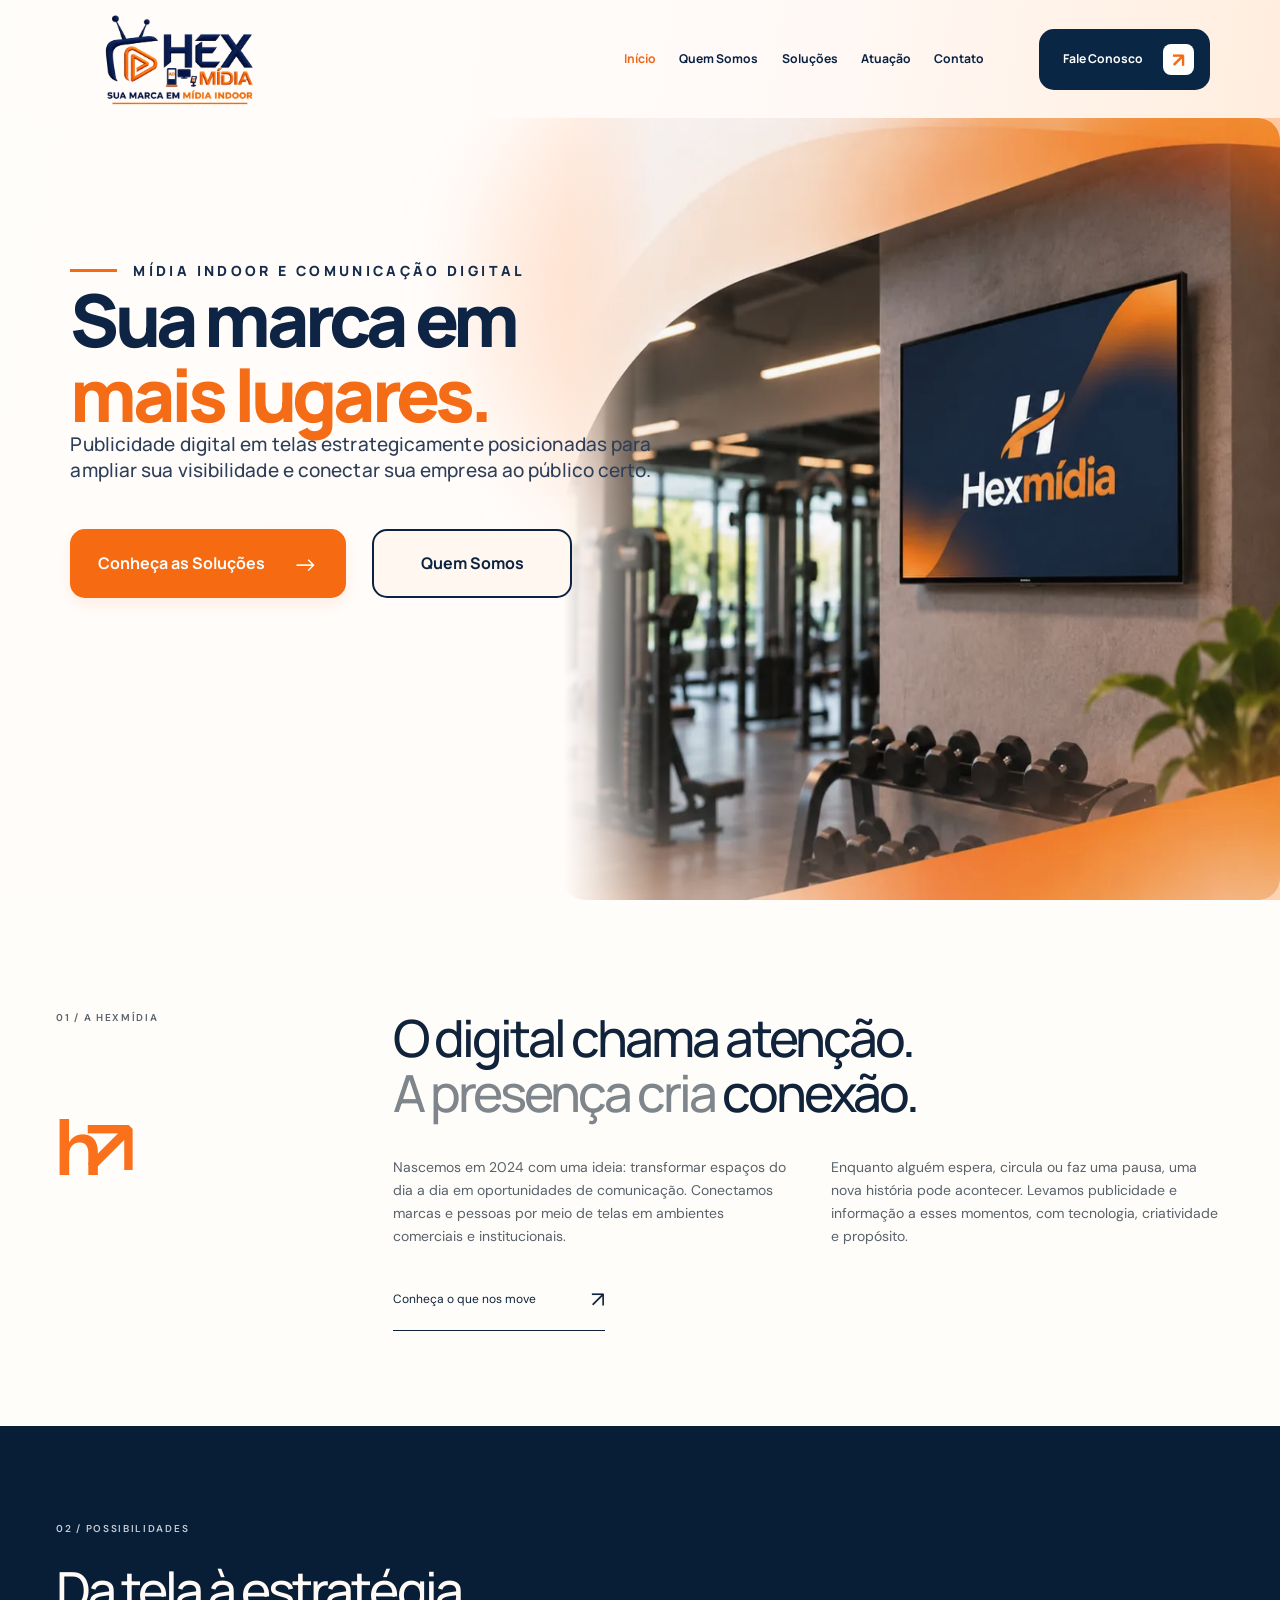
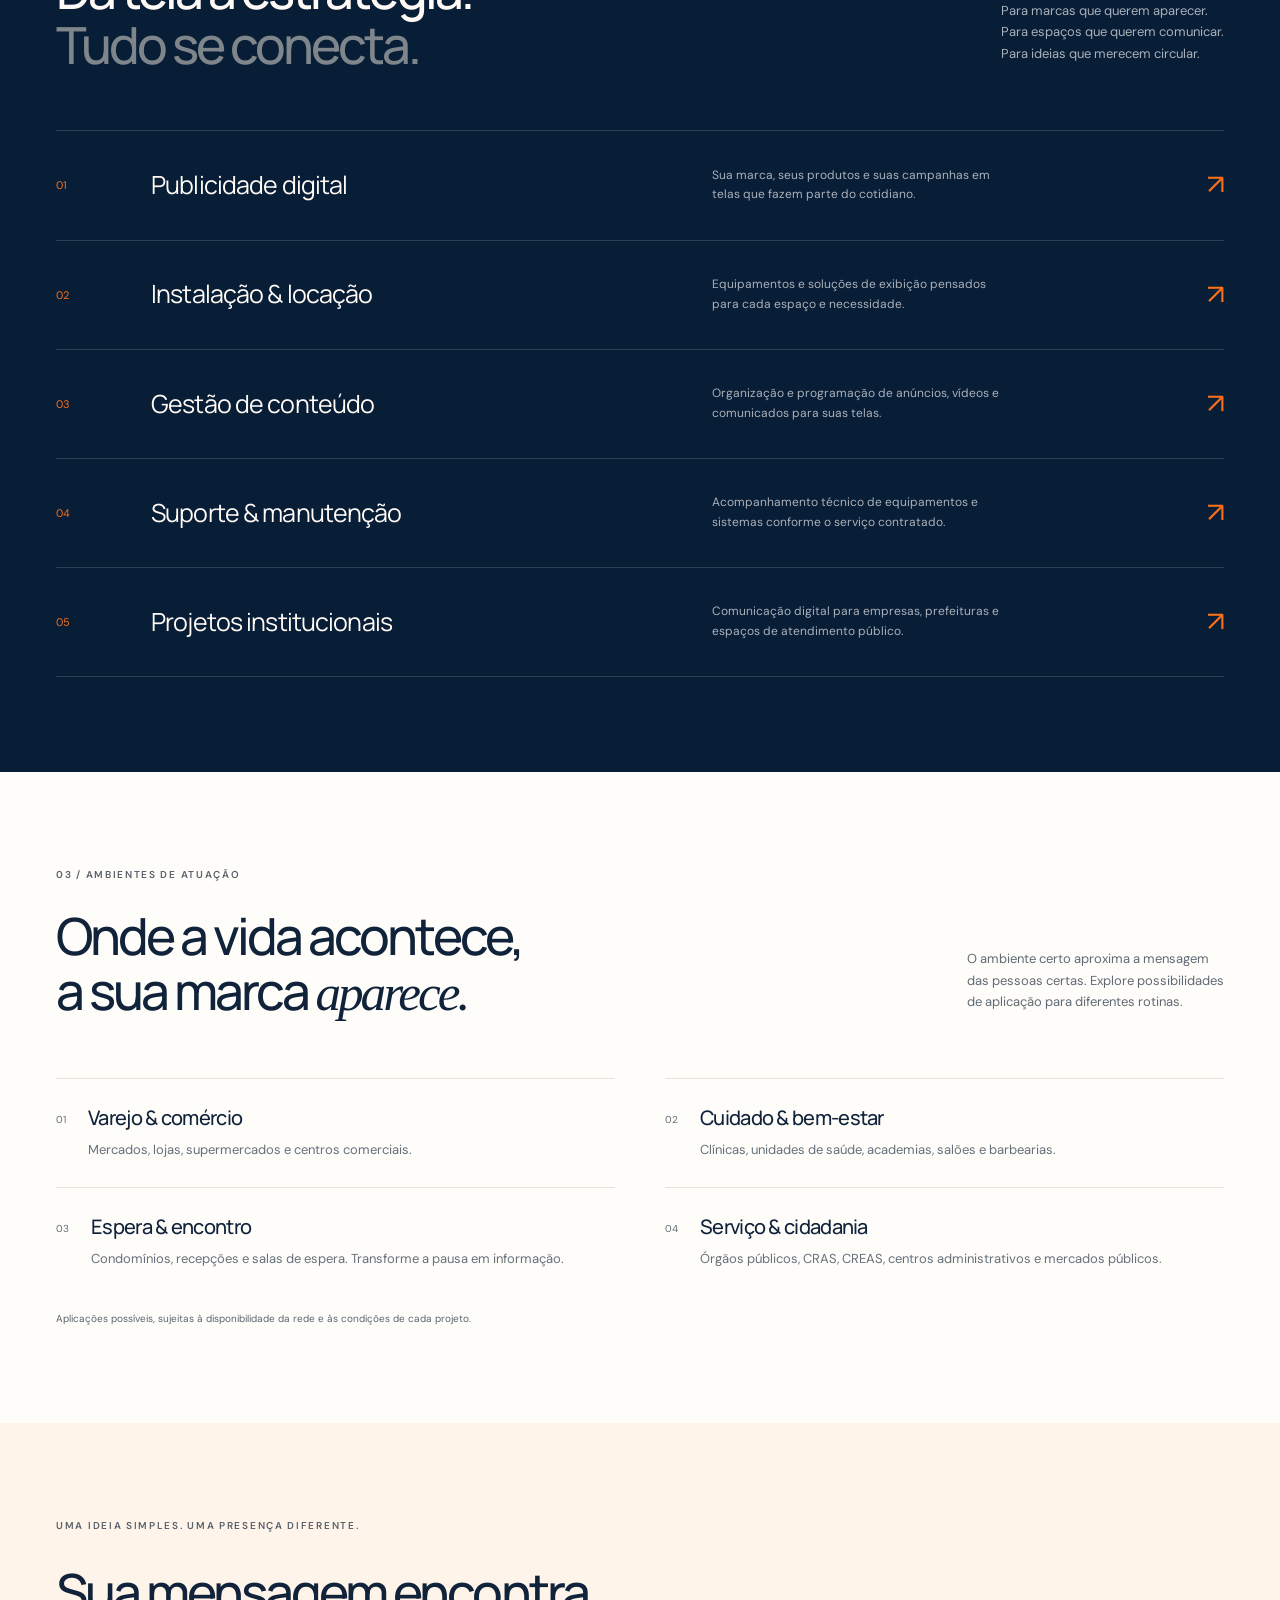
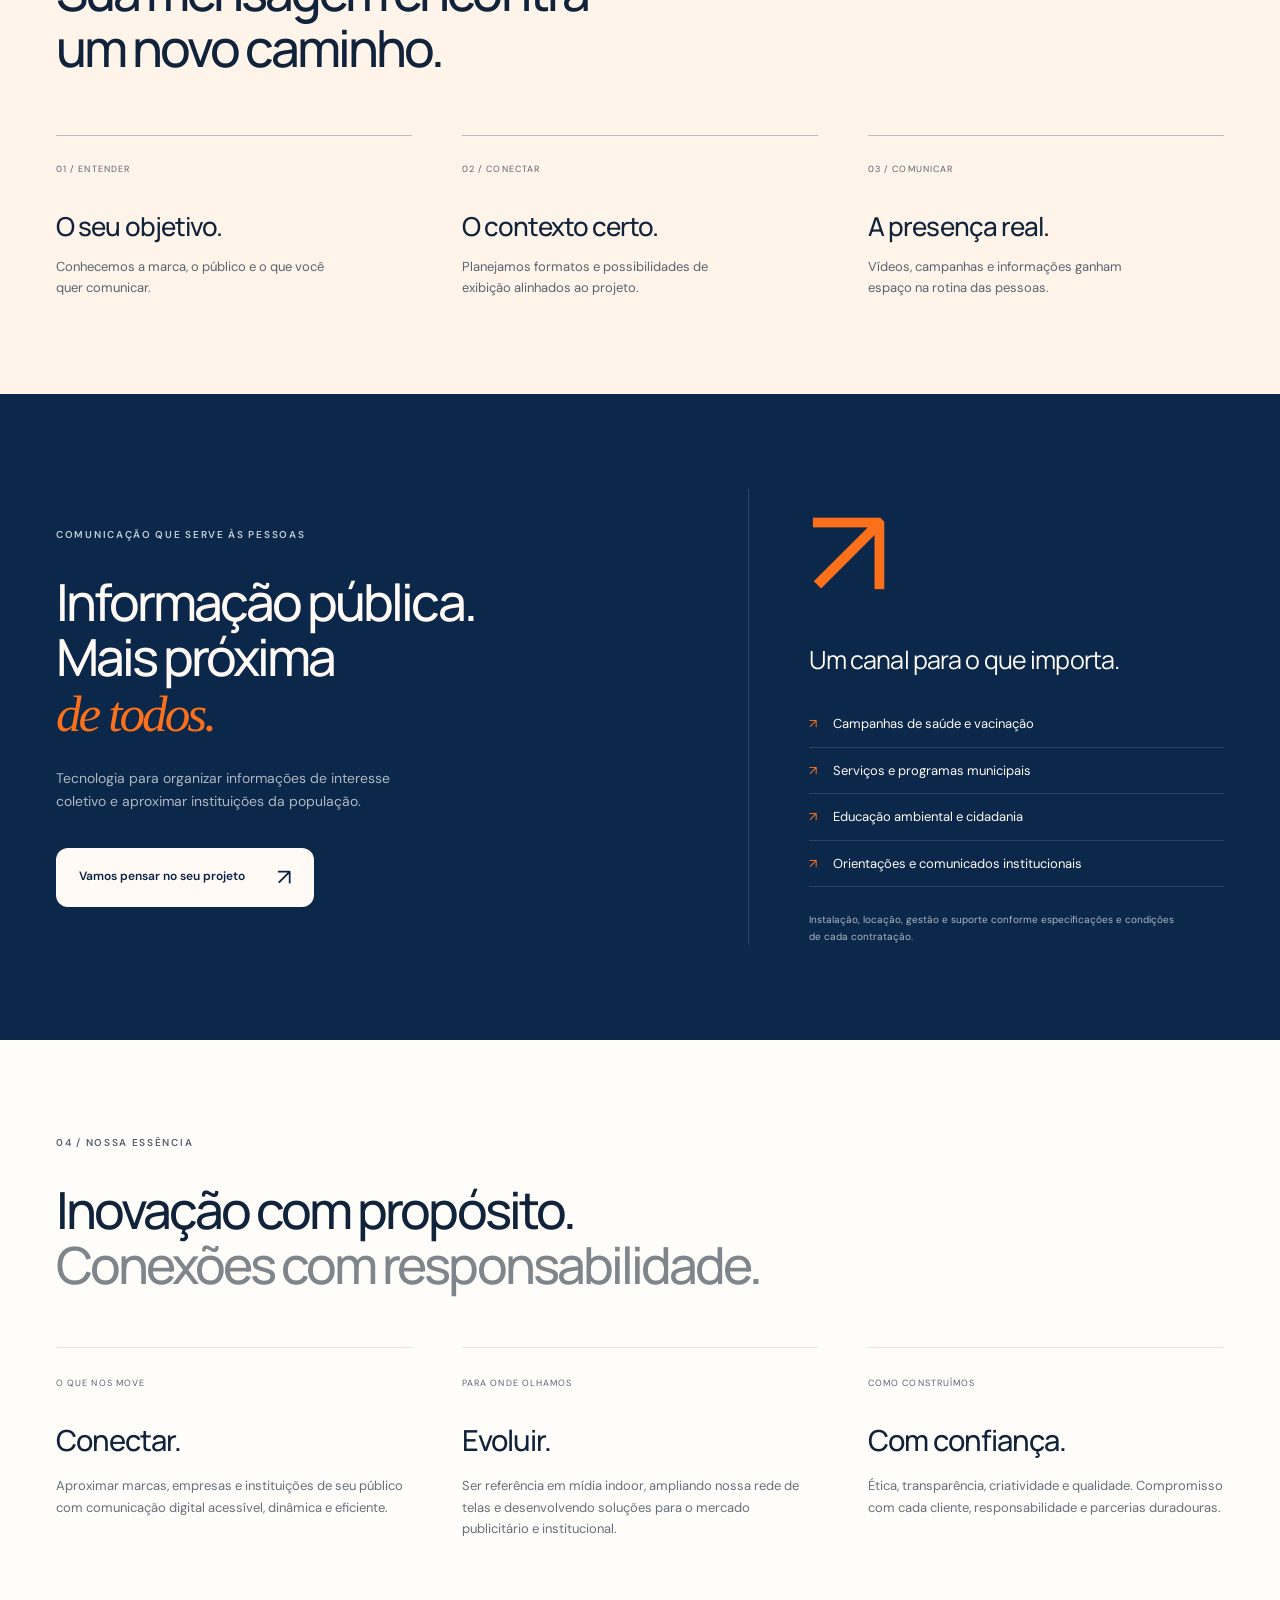
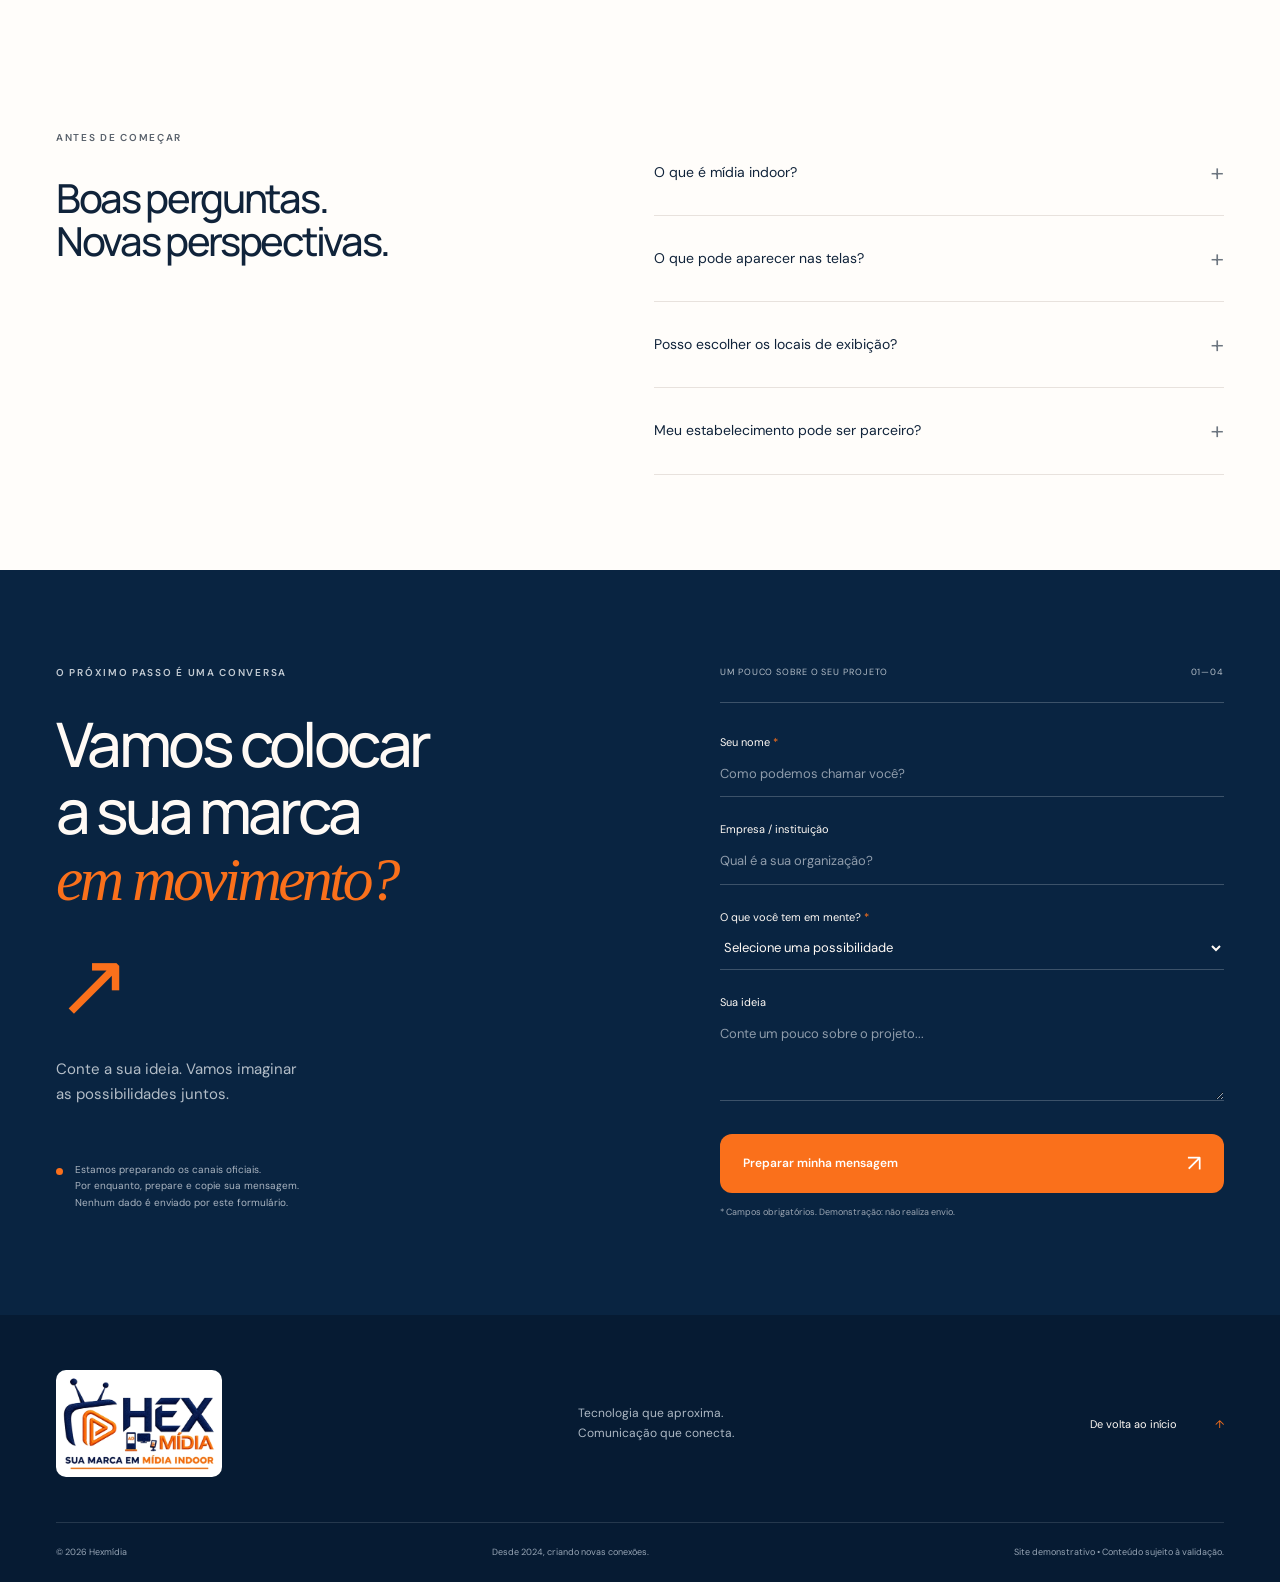
<file: index.html>
<!doctype html>
<html lang="pt-BR">
  <head>
    <meta charset="utf-8" />
    <meta name="viewport" content="width=device-width, initial-scale=1" />
    <meta name="theme-color" content="#fffaf5" />
    <meta
      name="description"
      content="Hexmídia: mídia indoor, publicidade digital e comunicação institucional. Conectamos marcas e pessoas nos espaços do dia a dia."
    />
    <meta property="og:title" content="Hexmídia — Sua marca em mídia indoor" />
    <meta
      property="og:description"
      content="Presença no lugar certo. Conexões no mundo real."
    />
    <meta property="og:type" content="website" />
    <title>Hexmídia — Presença no lugar certo.</title>
    <link rel="stylesheet" href="styles.css" />
    <link rel="stylesheet" href="theme.css" />
    <link rel="stylesheet" href="reference.css" />
    <script src="script.js" defer></script>
  </head>
  <body>
    <a class="skip-link" href="#principal">Pular para o conteúdo</a>
<header class="reference-header"><div class="ref-wrap ref-header-inner"><a href="#inicio" class="brand official-brand"><img src="assets/hexmidia-logo.webp" alt="Hexmídia"></a><nav id="navigation" aria-label="Navegação principal"><a class="ref-active" href="#inicio">Início</a><a href="#sobre">Quem Somos</a><a href="#solucoes">Soluções</a><a href="#ambientes">Atuação</a><a href="#contato">Contato</a><a class="ref-contact" href="#contato">Fale Conosco <span aria-hidden="true">↗</span></a></nav><button class="menu-toggle" aria-expanded="false" aria-controls="navigation" aria-label="Abrir menu"><span></span><span></span></button></div></header>
    <main id="principal">
      <section class="reference-hero" id="inicio"><figure class="hero-scene hero-scene-art"><img src="assets/academia-hero.webp" width="900" height="815" alt="Ilustração de mídia indoor em academia"><figcaption class="scene-legal">Imagem ilustrativa de uma possibilidade de mídia indoor em academia. Não representa instalação real da Hexmídia.</figcaption></figure><div class="ref-wrap hero-reference-wrap"><div class="hero-reference-copy"><p class="hero-ref-kicker">MÍDIA INDOOR E COMUNICAÇÃO DIGITAL</p><h1>Sua marca em<br><em>mais lugares.</em><span class="hero-asterisk" aria-hidden="true"></span></h1><p class="hero-ref-desc">Publicidade digital em telas estrategicamente posicionadas para ampliar sua visibilidade e conectar sua empresa ao público certo.</p><div class="hero-ref-actions"><a class="ref-button ref-button-orange" href="#solucoes">Conheça as Soluções <span>→</span></a><a class="ref-button ref-button-outline" href="#sobre">Quem Somos</a></div></div></div></section>
      <section class="section about wrap" id="sobre">
        <div class="section-side">
          <p class="eyebrow dark">01 / A HEXMÍDIA</p>
          <span class="little-mark" aria-hidden="true">h↗</span>
        </div>
        <div class="about-content">
          <h2>
            O digital chama atenção.<br /><span class="muted"
              >A presença cria</span
            >
            conexão.
          </h2>
          <div class="about-columns">
            <p>
              Nascemos em 2024 com uma ideia: transformar espaços do dia a dia
              em oportunidades de comunicação. Conectamos marcas e pessoas por
              meio de telas em ambientes comerciais e institucionais.
            </p>
            <p>
              Enquanto alguém espera, circula ou faz uma pausa, uma nova
              história pode acontecer. Levamos publicidade e informação a esses
              momentos, com tecnologia, criatividade e propósito.
            </p>
          </div>
          <a class="line-link" href="#essencia"
            >Conheça o que nos move <span>↗</span></a
          >
        </div>
      </section>
      <section class="solutions section" id="solucoes">
        <div class="wrap">
          <div class="section-heading">
            <div>
              <p class="eyebrow">02 / POSSIBILIDADES</p>
              <h2>
                Da tela à estratégia.<br /><span class="muted"
                  >Tudo se conecta.</span
                >
              </h2>
            </div>
            <p>
              Para marcas que querem aparecer.<br />Para espaços que querem
              comunicar.<br />Para ideias que merecem circular.
            </p>
          </div>
          <div class="services">
            <a class="service" href="#contato"
              ><span class="service-number">01</span>
              <h3>Publicidade digital</h3>
              <p>
                Sua marca, seus produtos e suas campanhas em telas que fazem
                parte do cotidiano.
              </p>
              <span class="service-arrow">↗</span></a
            ><a class="service" href="#contato"
              ><span class="service-number">02</span>
              <h3>Instalação & locação</h3>
              <p>
                Equipamentos e soluções de exibição pensados para cada espaço e
                necessidade.
              </p>
              <span class="service-arrow">↗</span></a
            ><a class="service" href="#contato"
              ><span class="service-number">03</span>
              <h3>Gestão de conteúdo</h3>
              <p>
                Organização e programação de anúncios, vídeos e comunicados para
                suas telas.
              </p>
              <span class="service-arrow">↗</span></a
            ><a class="service" href="#contato"
              ><span class="service-number">04</span>
              <h3>Suporte & manutenção</h3>
              <p>
                Acompanhamento técnico de equipamentos e sistemas conforme o
                serviço contratado.
              </p>
              <span class="service-arrow">↗</span></a
            ><a class="service" href="#institucional"
              ><span class="service-number">05</span>
              <h3>Projetos institucionais</h3>
              <p>
                Comunicação digital para empresas, prefeituras e espaços de
                atendimento público.
              </p>
              <span class="service-arrow">↗</span></a
            >
          </div>
        </div>
      </section>
      <section class="section environments wrap" id="ambientes">
        <div class="section-heading">
          <div>
            <p class="eyebrow dark">03 / AMBIENTES DE ATUAÇÃO</p>
            <h2>Onde a vida acontece,<br />a sua marca <em>aparece.</em></h2>
          </div>
          <p>
            O ambiente certo aproxima a mensagem<br />das pessoas certas.
            Explore possibilidades<br />de aplicação para diferentes rotinas.
          </p>
        </div>
        <div class="environment-layout">
          <div class="environment-list">
            <article>
              <span>01</span>
              <div>
                <h3>Varejo & comércio</h3>
                <p>
                  Mercados, lojas, supermercados e centros comerciais.
                </p>
              </div>
            </article>
            <article>
              <span>02</span>
              <div>
                <h3>Cuidado & bem-estar</h3>
                <p>
                  Clínicas, unidades de saúde, academias, salões e barbearias.
                </p>
              </div>
            </article>
            <article>
              <span>03</span>
              <div>
                <h3>Espera & encontro</h3>
                <p>
                  Condomínios, recepções e salas de espera. Transforme a pausa
                  em informação.
                </p>
              </div>
            </article>
            <article>
              <span>04</span>
              <div>
                <h3>Serviço & cidadania</h3>
                <p>
                  Órgãos públicos, CRAS, CREAS, centros administrativos e
                  mercados públicos.
                </p>
              </div>
            </article>
            <p class="fine-print">
              Aplicações possíveis, sujeitas à disponibilidade da rede e às
              condições de cada projeto.
            </p>
          </div>
        </div>
      </section>
      <section class="process section">
        <div class="wrap">
          <p class="eyebrow dark">UMA IDEIA SIMPLES. UMA PRESENÇA DIFERENTE.</p>
          <h2>Sua mensagem encontra<br />um novo caminho.</h2>
          <div class="process-grid">
            <article>
              <span>01 / ENTENDER</span>
              <h3>O seu objetivo.</h3>
              <p>Conhecemos a marca, o público e o que você quer comunicar.</p>
            </article>
            <article>
              <span>02 / CONECTAR</span>
              <h3>O contexto certo.</h3>
              <p>
                Planejamos formatos e possibilidades de exibição alinhados ao
                projeto.
              </p>
            </article>
            <article>
              <span>03 / COMUNICAR</span>
              <h3>A presença real.</h3>
              <p>
                Vídeos, campanhas e informações ganham espaço na rotina das
                pessoas.
              </p>
            </article>
          </div>
        </div>
      </section>
      <section class="public section" id="institucional">
        <div class="wrap public-grid">
          <div>
            <p class="eyebrow">COMUNICAÇÃO QUE SERVE ÀS PESSOAS</p>
            <h2>
              Informação pública.<br />Mais próxima<br /><em>de todos.</em>
            </h2>
            <p>
              Tecnologia para organizar informações de interesse coletivo e
              aproximar instituições da população.
            </p>
            <a class="button light" href="#contato"
              >Vamos pensar no seu projeto <span>↗</span></a
            >
          </div>
          <div class="public-topics">
            <span class="public-symbol" aria-hidden="true">↗</span>
            <h3>Um canal para o que importa.</h3>
            <ul>
              <li>Campanhas de saúde e vacinação</li>
              <li>Serviços e programas municipais</li>
              <li>Educação ambiental e cidadania</li>
              <li>Orientações e comunicados institucionais</li>
            </ul>
            <p class="fine-print">
              Instalação, locação, gestão e suporte conforme especificações e
              condições de cada contratação.
            </p>
          </div>
        </div>
      </section>
      <section class="section essence wrap" id="essencia">
        <p class="eyebrow dark">04 / NOSSA ESSÊNCIA</p>
        <h2>
          Inovação com propósito.<br /><span class="muted"
            >Conexões com responsabilidade.</span
          >
        </h2>
        <div class="essence-grid">
          <article>
            <span>O QUE NOS MOVE</span>
            <h3>Conectar.</h3>
            <p>
              Aproximar marcas, empresas e instituições de seu público com
              comunicação digital acessível, dinâmica e eficiente.
            </p>
          </article>
          <article>
            <span>PARA ONDE OLHAMOS</span>
            <h3>Evoluir.</h3>
            <p>
              Ser referência em mídia indoor, ampliando nossa rede de telas e
              desenvolvendo soluções para o mercado publicitário e
              institucional.
            </p>
          </article>
          <article>
            <span>COMO CONSTRUÍMOS</span>
            <h3>Com confiança.</h3>
            <p>
              Ética, transparência, criatividade e qualidade. Compromisso com
              cada cliente, responsabilidade e parcerias duradouras.
            </p>
          </article>
        </div>
      </section>
      <section class="faq section">
        <div class="wrap faq-grid">
          <div>
            <p class="eyebrow dark">ANTES DE COMEÇAR</p>
            <h2>Boas perguntas.<br />Novas perspectivas.</h2>
          </div>
          <div>
            <details>
              <summary>O que é mídia indoor?<span>+</span></summary>
              <p>
                É a comunicação digital em ambientes internos, por meio de telas
                que exibem anúncios, vídeos e informações. Uma forma de
                complementar outros canais e estar presente no cotidiano do
                público.
              </p>
            </details>
            <details>
              <summary>O que pode aparecer nas telas?<span>+</span></summary>
              <p>
                Campanhas promocionais, vídeos institucionais, ofertas, avisos e
                conteúdos informativos, conforme os formatos e as regras de cada
                projeto.
              </p>
            </details>
            <details>
              <summary>
                Posso escolher os locais de exibição?<span>+</span>
              </summary>
              <p>
                O planejamento pode considerar o perfil do público, os objetivos
                da campanha e a disponibilidade dos pontos da rede.
              </p>
            </details>
            <details>
              <summary>
                Meu estabelecimento pode ser parceiro?<span>+</span>
              </summary>
              <p>
                Podemos estudar soluções para o seu espaço. Instalação, locação,
                gestão de conteúdo e suporte dependem das necessidades e
                condições de cada projeto.
              </p>
            </details>
          </div>
        </div>
      </section>
      <section class="contact section" id="contato">
        <div class="wrap contact-grid">
          <div>
            <p class="eyebrow">O PRÓXIMO PASSO É UMA CONVERSA</p>
            <h2>
              Vamos colocar<br />a sua marca<br /><em>em movimento?</em
              ><span aria-hidden="true">↗</span>
            </h2>
            <p>
              Conte a sua ideia. Vamos imaginar<br />as possibilidades juntos.
            </p>
            <div class="contact-note">
              <span class="dot"></span>
              <p>
                Estamos preparando os canais oficiais.<br />Por enquanto,
                prepare e copie sua mensagem.<br />Nenhum dado é enviado por
                este formulário.
              </p>
            </div>
          </div>
          <form id="contact-form">
            <div class="form-heading">
              <span>UM POUCO SOBRE O SEU PROJETO</span><span>01—04</span>
            </div>
            <label for="name">Seu nome <span>*</span></label
            ><input
              id="name"
              name="name"
              autocomplete="name"
              placeholder="Como podemos chamar você?"
              required
              maxlength="100"
            /><label for="company">Empresa / instituição</label
            ><input
              id="company"
              name="company"
              autocomplete="organization"
              placeholder="Qual é a sua organização?"
              maxlength="120"
            /><label for="interest"
              >O que você tem em mente? <span>*</span></label
            ><select id="interest" name="interest" required>
              <option value="" disabled selected>
                Selecione uma possibilidade
              </option>
              <option>Anunciar na rede Hexmídia</option>
              <option>Instalar ou locar telas</option>
              <option>Ser um estabelecimento parceiro</option>
              <option>Projeto institucional ou público</option>
              <option>Outro assunto</option></select
            ><label for="message">Sua ideia</label
            ><textarea
              id="message"
              name="message"
              rows="3"
              maxlength="1200"
              placeholder="Conte um pouco sobre o projeto..."
            ></textarea
            ><button class="button orange" type="submit">
              Preparar minha mensagem <span>↗</span>
            </button>
            <p class="fine-print">
              * Campos obrigatórios. Demonstração: não realiza envio.
            </p>
            <div id="contact-result" hidden>
              <h3>Sua mensagem está pronta.</h3>
              <p>
                Copie e guarde o texto. O canal oficial de envio ainda não está
                disponível.
              </p>
              <textarea
                id="message-preview"
                readonly
                aria-label="Mensagem preparada"
                rows="7"
              ></textarea
              ><button class="line-link" id="copy-message" type="button">
                Copiar mensagem <span>↗</span>
              </button>
              <p id="copy-status" role="status" aria-live="polite"></p>
            </div>
          </form>
        </div>
      </section>
    </main>
    <footer>
      <div class="wrap">
        <div class="footer-top">
          <a class="brand official-brand" href="#inicio" aria-label="Hexmídia, início"><img src="assets/hexmidia-logo.webp" alt="Logomarca oficial Hexmídia — Sua marca em mídia indoor" width="210" height="128" /></a>
          <p>Tecnologia que aproxima.<br />Comunicação que conecta.</p>
          <a class="top-link" href="#inicio"
            >De volta ao início <span>↑</span></a
          >
        </div>
        <div class="footer-bottom">
          <span>© <span id="year">2026</span> Hexmídia</span
          ><span>Desde 2024, criando novas conexões.</span
          ><span>Site demonstrativo • Conteúdo sujeito à validação.</span>
        </div>
      </div>
    </footer>
  </body>
</html>
</file>
<file: styles.css>
@import url("assets/fonts/fonts.css");
:root {
  --navy: #101e30;
  --deep: #0b1726;
  --orange: #ff6b35;
  --paper: #f6f4ee;
  --ink: #142235;
  --muted: #9ba3ad;
  --line: #d8d9d5;
  --ease: cubic-bezier(0.22, 1, 0.36, 1);
}
* {
  box-sizing: border-box;
}
html {
  scroll-behavior: smooth;
  scroll-padding-top: 110px;
}
body {
  margin: 0;
  background: var(--paper);
  color: var(--ink);
  font-family: "DM Sans", Arial, sans-serif;
  font-size: 16px;
  line-height: 1.65;
}
::selection {
  background: var(--orange);
  color: var(--deep);
}
a {
  color: inherit;
  text-decoration: none;
}
button,
input,
textarea,
select {
  font: inherit;
}
button,
a,
input,
textarea,
select {
  -webkit-tap-highlight-color: transparent;
}
button {
  cursor: pointer;
}
button:focus-visible,
a:focus-visible,
summary:focus-visible {
  outline: 3px solid var(--orange);
  outline-offset: 6px;
}
h1,
h2,
h3,
p,
figure {
  margin: 0;
}
h1,
h2,
h3 {
  font-family: "Manrope", Arial, sans-serif;
}
h1,
h2 {
  font-weight: 500;
  letter-spacing: -0.065em;
  line-height: 1.08;
}
h2 {
  font-size: clamp(36px, 4vw, 60px);
}
h3 {
  font-size: 23px;
  line-height: 1.3;
  letter-spacing: -0.035em;
}
em {
  font-family: Georgia, serif;
  font-weight: 400;
}
p {
  font-weight: 400;
}
.wrap {
  width: min(1320px, calc(100% - 112px));
  margin-inline: auto;
}
.section {
  padding-block: 118px;
}
.eyebrow {
  font-size: 10px;
  letter-spacing: 0.17em;
  font-weight: 600;
  color: #c3cbd3;
  margin-bottom: 30px;
  display: flex;
  align-items: center;
  gap: 12px;
}
.eyebrow.dark {
  color: #59616b;
}
.dot {
  display: inline-block;
  width: 7px;
  height: 7px;
  border-radius: 100%;
  background: var(--orange);
  flex-shrink: 0;
}
.demo-bar {
  background: var(--deep);
  color: #aeb7c2;
  text-align: center;
  padding: 7px 16px;
  font-size: 9px;
  letter-spacing: 0.13em;
  border-bottom: 1px solid #ffffff10;
}
.demo-bar span {
  margin-left: 16px;
  color: #d3d7db;
  letter-spacing: 0.02em;
}
.header {
  background: var(--navy);
  color: #fff;
  position: sticky;
  top: 0;
  z-index: 30;
  border-bottom: 1px solid #ffffff13;
}
.header-inner {
  height: 97px;
  display: flex;
  align-items: center;
  justify-content: space-between;
  gap: 20px;
}
.brand {
  display: inline-flex;
  align-items: center;
  gap: 12px;
  font-size: 30px;
  line-height: 1;
  font-weight: 700;
  letter-spacing: -1.8px;
}
.brand > span > span {
  font-weight: 400;
}
.brand small {
  display: block;
  font-size: 6px;
  font-weight: 500;
  letter-spacing: 1.65px;
  margin-top: 9px;
}
.brand-symbol {
  width: 44px;
  height: 46px;
  font-size: 42px;
  font-style: italic;
  position: relative;
  color: var(--orange);
  letter-spacing: -8px;
  font-family: Arial, sans-serif;
  line-height: 1;
}
.brand-symbol span {
  font-size: 31px;
  position: absolute;
  right: 1px;
  top: -8px;
}
.header nav {
  display: flex;
  align-items: center;
  gap: 34px;
  font-size: 11px;
}
.header nav > a {
  transition: color 0.2s;
}
.header nav > a:hover {
  color: var(--orange);
}
.nav-contact {
  border: 1px solid #ffffff45;
  padding: 13px 20px;
  margin-left: 15px;
}
.nav-contact span {
  margin-left: 32px;
  color: var(--orange);
  font-size: 18px;
}
.menu-toggle {
  display: none;
}
.hero {
  background: var(--navy);
  color: var(--paper);
  padding-top: 64px;
}
.hero-top {
  display: grid;
  grid-template-columns: 1.6fr 1fr;
  gap: 60px;
  align-items: end;
  padding-bottom: 60px;
}
.hero h1 {
  font-size: clamp(60px, 7.8vw, 112px);
  position: relative;
}
.hero h1 em {
  color: var(--orange);
}
.hero-asterisk {
  font-size: 84px;
  display: inline-block;
  vertical-align: top;
  margin: 12px 0 0 30px;
  color: var(--orange);
  font-weight: 400;
  animation: turn-in 1.5s var(--ease) both;
}
.hero-intro {
  max-width: 340px;
  justify-self: end;
  padding-bottom: 8px;
}
.hero-intro > p:first-child {
  font-size: 21px;
  line-height: 1.5;
  letter-spacing: -0.4px;
}
.subtle {
  color: #aeb7c2;
  font-size: 13px;
  margin-top: 20px;
}
.button {
  display: inline-flex;
  justify-content: space-between;
  align-items: center;
  gap: 32px;
  font-size: 12px;
  font-weight: 600;
  border: 0;
  padding: 18px 23px;
  transition:
    background 0.25s,
    transform 0.25s;
}
.button:hover {
  transform: translateY(-3px);
}
.button span {
  font-size: 23px;
  font-weight: 400;
  line-height: 1;
}
.orange {
  background: var(--orange);
  color: #101e30;
}
.orange:hover {
  background: #ff8b60;
}
.hero-intro .button {
  margin-top: 30px;
}
.hero-scene {
  height: 470px;
  position: relative;
  background: #3e3935;
  overflow: hidden;
}
.hero-scene > img {
  height: 100%;
  width: 100%;
  object-fit: cover;
  object-position: center 53%;
}
.scene-shade {
  position: absolute;
  inset: 0;
  background: linear-gradient(0deg, #07111d9c, transparent 40%);
}
.scene-caption {
  position: absolute;
  bottom: 47px;
  left: 30px;
  right: 30px;
  display: flex;
  justify-content: space-between;
  align-items: center;
  font-size: 9px;
  letter-spacing: 0.12em;
  color: white;
}
.scene-caption .dot {
  margin-right: 10px;
}
.hero-scene figcaption {
  position: absolute;
  bottom: 14px;
  left: 30px;
  color: #e0e1dc;
  font-size: 9px;
}
.hero-bottom {
  display: flex;
  justify-content: space-between;
  align-items: center;
  padding-block: 24px;
  color: #a6b0bc;
  font-size: 9px;
  letter-spacing: 0.1em;
}
.hero-bottom a {
  color: var(--paper);
  letter-spacing: 0;
  font-size: 11px;
}
.hero-bottom a span {
  margin-left: 45px;
  color: var(--orange);
  font-size: 20px;
}
.ticker {
  background: var(--orange);
  overflow: hidden;
  padding: 22px 0;
  color: var(--navy);
}
.ticker > div {
  display: flex;
  align-items: center;
  justify-content: space-around;
  gap: 30px;
  white-space: nowrap;
  font:
    500 clamp(18px, 2.5vw, 35px) / 1 "Manrope",
    Arial,
    sans-serif;
  letter-spacing: -0.04em;
}
.ticker span {
  font-size: 30px;
}
.about {
  display: grid;
  grid-template-columns: 1fr 3fr;
  gap: 60px;
}
.little-mark {
  display: block;
  font-size: 80px;
  color: #d84c20;
  font-weight: 600;
  letter-spacing: -16px;
  margin-top: 55px;
}
.muted {
  color: #7e858b;
}
.about-columns {
  display: grid;
  grid-template-columns: 1fr 1fr;
  gap: 45px;
  margin-top: 35px;
  font-size: 14px;
  color: #59616b;
}
.line-link {
  display: inline-flex;
  gap: 55px;
  align-items: center;
  font-size: 12px;
  border: 0;
  border-bottom: 1px solid currentColor;
  background: transparent;
  padding: 12px 0;
}
.line-link span {
  font-size: 22px;
}
.about .line-link {
  margin-top: 22px;
}
.solutions {
  background: var(--deep);
  color: var(--paper);
}
.section-heading {
  display: flex;
  justify-content: space-between;
  align-items: end;
  gap: 50px;
  margin-bottom: 58px;
}
.section-heading > p {
  font-size: 13px;
  color: #aab1ba;
  max-width: 300px;
  padding-bottom: 8px;
}
.section-heading .eyebrow {
  margin-bottom: 24px;
}
.services {
  border-top: 1px solid #ffffff26;
}
.service {
  display: grid;
  grid-template-columns: 70px 1.2fr 1fr 40px;
  align-items: center;
  gap: 25px;
  border-bottom: 1px solid #ffffff26;
  padding: 31px 0;
  transition:
    background 0.25s,
    padding 0.25s;
}
.service:hover {
  background: #ffffff04;
  padding-inline: 12px;
}
.service-number {
  color: var(--orange);
  font-size: 11px;
}
.service h3 {
  font-weight: 400;
  font-size: 25px;
}
.service p {
  font-size: 12px;
  color: #aab1ba;
  max-width: 300px;
}
.service-arrow {
  font-size: 28px;
  color: var(--orange);
  justify-self: end;
  transition: transform 0.25s;
}
.service:hover .service-arrow {
  transform: rotate(45deg);
}
.environments .section-heading > p {
  color: #606a74;
}
.environment-layout {
  display: grid;
  grid-template-columns: 1.15fr 1fr;
  gap: 80px;
  align-items: center;
}
.visual-note {
  font-size: 10px;
  display: block;
  color: #68717a;
  margin-top: 12px;
}
.environment-list article {
  display: flex;
  gap: 22px;
  padding-block: 24px;
  border-top: 1px solid var(--line);
}
.environment-list article > span {
  font-size: 10px;
  color: #606a74;
  margin-top: 7px;
}
.environment-list h3 {
  font-size: 20px;
  font-weight: 500;
}
.environment-list article p {
  font-size: 13px;
  color: #65707a;
  margin-top: 8px;
}
.fine-print {
  font-size: 10px;
  color: #9ca6b3;
  line-height: 1.65;
}
.environment-list > .fine-print {
  margin-top: 16px;
  color: #59646e;
}
.process {
  background: #eae8e0;
}
.process-grid {
  display: grid;
  grid-template-columns: repeat(3, 1fr);
  gap: 50px;
  margin-top: 60px;
}
.process-grid article {
  border-top: 1px solid #babebc;
  padding-top: 18px;
}
.process-grid article > span,
.essence-grid article > span {
  font-size: 9px;
  letter-spacing: 0.12em;
  color: #59646e;
}
.process h3 {
  font-size: 26px;
  margin-top: 30px;
  font-weight: 500;
}
.process-grid p {
  color: #59646e;
  font-size: 13px;
  max-width: 280px;
  margin-top: 12px;
}
.public {
  background: var(--navy);
  color: var(--paper);
  overflow: hidden;
}
.public-grid {
  display: grid;
  grid-template-columns: 1.2fr 1fr;
  gap: 120px;
  align-items: center;
}
.public h2 em {
  color: var(--orange);
}
.public-grid > div > p:not(.eyebrow) {
  max-width: 370px;
  color: #aeb7c2;
  font-size: 14px;
  margin-top: 25px;
}
.light {
  background: var(--paper);
  color: var(--navy);
  margin-top: 35px;
}
.public-topics {
  border-left: 1px solid #ffffff25;
  padding-left: 60px;
}
.public-symbol {
  font-size: 130px;
  color: var(--orange);
  line-height: 1;
  display: block;
  margin-bottom: 25px;
}
.public-topics h3 {
  font-weight: 400;
  font-size: 25px;
}
.public-topics ul {
  list-style: none;
  padding: 0;
  margin: 25px 0;
}
.public-topics li {
  border-bottom: 1px solid #ffffff20;
  padding: 12px 0;
  font-size: 13px;
}
.public-topics li:before {
  content: "↗";
  color: var(--orange);
  margin-right: 16px;
}
.public-grid .public-topics > .fine-print {
  font-size: 10px;
}
.essence-grid {
  display: grid;
  grid-template-columns: repeat(3, 1fr);
  gap: 50px;
  margin-top: 55px;
}
.essence-grid article {
  border-top: 1px solid var(--line);
  padding-top: 20px;
}
.essence-grid h3 {
  margin-top: 27px;
  font-size: 29px;
  font-weight: 500;
}
.essence-grid p {
  color: #65707a;
  font-size: 13px;
  margin-top: 16px;
}
.faq {
  padding-top: 0;
}
.faq-grid {
  display: grid;
  grid-template-columns: 1fr 1.1fr;
  gap: 80px;
}
.faq h2 {
  font-size: 40px;
}
.faq details {
  border-bottom: 1px solid var(--line);
}
.faq summary {
  list-style: none;
  display: flex;
  justify-content: space-between;
  align-items: center;
  padding-block: 22px;
  font-size: 14px;
  cursor: pointer;
  gap: 20px;
}
.faq summary::-webkit-details-marker {
  display: none;
}
.faq summary span {
  font-size: 25px;
  color: #6d7680;
  font-weight: 300;
}
.faq details[open] summary span {
  transform: rotate(45deg);
}
.faq details p {
  font-size: 13px;
  color: #65707a;
  padding-bottom: 22px;
  max-width: 470px;
}
.contact {
  background: var(--deep);
  color: var(--paper);
}
.contact-grid {
  display: grid;
  grid-template-columns: 1.1fr 1fr;
  gap: 110px;
}
.contact h2 {
  font-size: clamp(44px, 4.8vw, 72px);
  position: relative;
}
.contact h2 em {
  color: var(--orange);
}
.contact h2 > span {
  display: block;
  font-size: 90px;
  color: var(--orange);
  line-height: 1;
  margin-top: 25px;
}
.contact-grid > div > p:not(.eyebrow) {
  font-size: 15px;
  margin-top: 30px;
  color: #b3bdc7;
}
.contact-note {
  display: flex;
  gap: 12px;
  margin-top: 55px;
  align-items: start;
}
.contact-note .dot {
  margin-top: 6px;
}
.contact-note p {
  font-size: 10px;
  color: #aab4c0;
}
.form-heading {
  display: flex;
  justify-content: space-between;
  border-bottom: 1px solid #ffffff35;
  padding-bottom: 22px;
  margin-bottom: 30px;
  font-size: 9px;
  letter-spacing: 0.1em;
  color: #b3bdc7;
}
form label {
  display: block;
  font-size: 11px;
  margin-top: 23px;
}
form label span {
  color: var(--orange);
}
input,
textarea,
select {
  width: 100%;
  color: var(--paper);
  background: transparent;
  border: 0;
  border-bottom: 1px solid #ffffff35;
  border-radius: 0;
  padding: 12px 0;
  font-size: 13px;
  outline: none;
}
input:focus,
textarea:focus,
select:focus {
  border-color: var(--orange);
  box-shadow: 0 1px var(--orange);
}
input::placeholder,
textarea::placeholder {
  color: #8f9cab;
}
select option {
  background: var(--deep);
  color: var(--paper);
}
textarea {
  resize: vertical;
  min-height: 90px;
}
form .button {
  margin-top: 25px;
  width: 100%;
}
form > .fine-print {
  margin-top: 12px;
  font-size: 9px;
}
#contact-result {
  margin-top: 32px;
  border-top: 1px solid #ffffff35;
  padding-top: 25px;
}
#contact-result h3 {
  font-size: 21px;
}
#contact-result > p {
  font-size: 12px;
  color: #aab4c0;
  margin-top: 10px;
}
#message-preview {
  font-size: 12px;
  border: 1px solid #ffffff35;
  padding: 12px;
  margin-top: 16px;
}
#copy-message {
  color: var(--orange);
}
#copy-status {
  min-height: 20px;
}
footer {
  background: var(--navy);
  color: var(--paper);
  padding-top: 55px;
}
.footer-top {
  display: flex;
  align-items: center;
  justify-content: space-between;
  gap: 30px;
  padding-bottom: 45px;
}
.footer-top > p {
  font-size: 12px;
  color: #adb8c4;
}
.top-link {
  font-size: 11px;
}
.top-link span {
  color: var(--orange);
  margin-left: 35px;
}
.footer-bottom {
  border-top: 1px solid #ffffff20;
  display: flex;
  justify-content: space-between;
  gap: 20px;
  padding: 22px 0;
  color: #97a5b5;
  font-size: 9px;
}
.skip-link {
  position: fixed;
  top: 10px;
  left: 10px;
  background: var(--orange);
  color: var(--deep);
  padding: 12px;
  z-index: 100;
  transform: translateY(-160%);
}
.skip-link:focus {
  transform: none;
}
.reveal {
  opacity: 0;
  transform: translateY(20px);
  transition:
    opacity 0.75s var(--ease),
    transform 0.75s var(--ease);
}
.revealed {
  opacity: 1;
  transform: none;
}
@keyframes turn-in {
  from {
    transform: rotate(-70deg);
    opacity: 0;
  }
  to {
    transform: rotate(0);
    opacity: 1;
  }
}
@media (min-width: 1600px) {
  .hero-scene {
    height: 530px;
  }
}
@media (max-width: 1100px) {
  .wrap {
    width: calc(100% - 64px);
  }
  .header nav {
    gap: 20px;
  }
  .nav-contact {
    margin-left: 0;
  }
  .hero-top {
    gap: 30px;
  }
  .hero h1 {
    font-size: 85px;
  }
  .hero-asterisk {
    font-size: 60px;
    margin-left: 12px;
  }
  .public-grid,
  .contact-grid {
    gap: 60px;
  }
  .environment-layout {
    gap: 45px;
  }
  .about {
    gap: 30px;
  }
}
@media (max-width: 960px) {
  .header-inner {
    height: 80px;
  }
  .menu-toggle {
    display: flex;
    flex-direction: column;
    justify-content: center;
    gap: 7px;
    background: transparent;
    border: 1px solid #ffffff40;
    width: 44px;
    height: 44px;
    padding: 11px;
  }
  .menu-toggle span {
    height: 1px;
    width: 100%;
    background: var(--paper);
    transition: transform 0.2s;
  }
  .menu-toggle[aria-expanded="true"] span:first-child {
    transform: translateY(4px) rotate(45deg);
  }
  .menu-toggle[aria-expanded="true"] span:last-child {
    transform: translateY(-4px) rotate(-45deg);
  }
  .header nav {
    display: none;
    position: absolute;
    top: 80px;
    left: 0;
    right: 0;
    padding: 26px 32px;
    background: var(--navy);
    border-bottom: 1px solid #ffffff30;
  }
  .header nav.is-open {
    display: flex;
    flex-direction: column;
    align-items: stretch;
    gap: 25px;
    font-size: 14px;
  }
  .nav-contact span {
    float: right;
  }
  .hero h1 {
    font-size: clamp(55px, 8.8vw, 84px);
  }
  .hero-asterisk {
    font-size: 45px;
  }
  .hero-intro > p:first-child {
    font-size: 17px;
  }
  .hero-intro .button {
    gap: 16px;
  }
  .hero-scene {
    height: 400px;
  }
  .section {
    padding-block: 85px;
  }
  .about {
    grid-template-columns: 1fr;
  }
  .section-side {
    display: flex;
    justify-content: space-between;
    align-items: center;
  }
  .little-mark {
    display: none;
  }
  .section-side .eyebrow {
    margin-bottom: 0;
  }
  .about-columns {
    gap: 30px;
  }
  .service {
    grid-template-columns: 35px 1.1fr 1fr 30px;
    gap: 20px;
  }
  .service h3 {
    font-size: 21px;
  }
  .environment-layout {
    grid-template-columns: 1fr 1fr;
    gap: 35px;
  }
  .public-grid {
    gap: 45px;
  }
  .public-topics {
    padding-left: 30px;
  }
  .contact-grid {
    gap: 45px;
  }
  .contact h2 {
    font-size: 46px;
  }
  .scene-caption > span:last-child {
    display: none;
  }
}
@media (max-width: 640px) {
  .wrap {
    width: calc(100% - 40px);
  }
  .demo-bar {
    font-size: 7px;
    letter-spacing: 0.06em;
  }
  .demo-bar span {
    margin-left: 6px;
  }
  .brand {
    font-size: 25px;
  }
  .brand-symbol {
    font-size: 35px;
    width: 36px;
    height: 38px;
  }
  .brand-symbol span {
    font-size: 26px;
  }
  .brand small {
    font-size: 5px;
    letter-spacing: 1.35px;
  }
  .header-inner {
    height: 72px;
  }
  .header nav {
    top: 72px;
    padding-inline: 20px;
  }
  .hero {
    padding-top: 40px;
  }
  .hero-top {
    grid-template-columns: 1fr;
    gap: 30px;
    padding-bottom: 35px;
  }
  .hero h1 {
    font-size: clamp(53px, 12.7vw, 80px);
  }
  .eyebrow {
    font-size: 8px;
    margin-bottom: 22px;
  }
  .hero-asterisk {
    font-size: 50px;
    margin: 9px 0 0 20px;
  }
  .hero-intro {
    justify-self: start;
    max-width: none;
  }
  .hero-intro > p:first-child {
    font-size: 17px;
    max-width: 310px;
  }
  .hero-intro .subtle {
    font-size: 12px;
    margin-top: 14px;
  }
  .hero-intro .button {
    margin-top: 22px;
  }
  .hero-scene {
    height: 360px;
  }
  .hero-scene > img {
    object-position: 63% center;
  }
  .scene-caption {
    left: 16px;
    right: 16px;
    bottom: 55px;
    font-size: 8px;
    max-width: 240px;
    line-height: 1.7;
  }
  .hero-scene figcaption {
    left: 16px;
    right: 16px;
    bottom: 14px;
    font-size: 8px;
    max-width: 220px;
    line-height: 1.5;
  }
  .hero-bottom {
    align-items: start;
    gap: 20px;
    font-size: 7px;
    padding-block: 20px;
  }
  .hero-bottom > span {
    max-width: 130px;
  }
  .hero-bottom a {
    font-size: 9px;
  }
  .hero-bottom a span {
    margin-left: 10px;
  }
  .ticker {
    padding-block: 20px;
  }
  .ticker > div {
    width: 800px;
    justify-content: start;
    gap: 25px;
    font-size: 22px;
  }
  .ticker span {
    font-size: 23px;
  }
  .section {
    padding-block: 66px;
  }
  h2 {
    font-size: 36px;
  }
  .about {
    gap: 25px;
  }
  .about-columns {
    grid-template-columns: 1fr;
    gap: 17px;
    margin-top: 24px;
    font-size: 13px;
  }
  .line-link {
    font-size: 11px;
  }
  .section-heading {
    display: block;
    margin-bottom: 32px;
  }
  .section-heading > p {
    margin-top: 24px;
    font-size: 12px;
  }
  .service {
    grid-template-columns: 25px 1fr 25px;
    gap: 12px;
    padding-block: 25px;
  }
  .service h3 {
    font-size: 21px;
  }
  .service p {
    grid-column: 2;
    grid-row: 2;
    font-size: 12px;
    max-width: 280px;
  }
  .service-arrow {
    grid-column: 3;
    grid-row: 1;
  }
  .service-number {
    font-size: 9px;
  }
  .environment-layout {
    grid-template-columns: 1fr;
    gap: 30px;
  }
  .environment-list article {
    padding-block: 20px;
  }
  .environment-list h3 {
    font-size: 20px;
  }
  .environment-list article p {
    font-size: 12px;
  }
  .process-grid,
  .essence-grid {
    grid-template-columns: 1fr;
    gap: 30px;
    margin-top: 35px;
  }
  .process h3 {
    margin-top: 18px;
    font-size: 25px;
  }
  .process-grid p {
    max-width: none;
    margin-top: 10px;
  }
  .public-grid {
    grid-template-columns: 1fr;
    gap: 50px;
  }
  .public h2 {
    font-size: 43px;
  }
  .public-topics {
    border-left: 0;
    border-top: 1px solid #ffffff25;
    padding: 30px 0 0;
  }
  .public-symbol {
    font-size: 80px;
    float: right;
    margin-left: 15px;
  }
  .public-topics h3 {
    font-size: 23px;
    padding-top: 10px;
    max-width: 210px;
  }
  .public-topics ul {
    clear: both;
    padding-top: 15px;
  }
  .essence h2 {
    font-size: 33px;
  }
  .essence-grid h3 {
    margin-top: 16px;
    font-size: 28px;
  }
  .faq {
    padding-top: 0;
  }
  .faq-grid {
    grid-template-columns: 1fr;
    gap: 30px;
  }
  .faq h2 {
    font-size: 33px;
  }
  .faq summary {
    font-size: 13px;
  }
  .contact-grid {
    grid-template-columns: 1fr;
    gap: 45px;
  }
  .contact h2 {
    font-size: clamp(43px, 10.8vw, 65px);
  }
  .contact h2 > span {
    position: absolute;
    right: 0;
    bottom: -35px;
    font-size: 65px;
  }
  .contact-grid > div > p:not(.eyebrow) {
    font-size: 14px;
  }
  .contact-note {
    margin-top: 30px;
  }
  .footer-top {
    flex-wrap: wrap;
    padding-bottom: 30px;
    gap: 25px;
  }
  .footer-top > p {
    font-size: 10px;
  }
  .top-link {
    width: 100%;
    border-top: 1px solid #ffffff20;
    padding-top: 25px;
  }
  .footer-bottom {
    flex-wrap: wrap;
    gap: 10px;
    font-size: 8px;
  }
  .footer-bottom > span:last-child {
    width: 100%;
  }
  @keyframes marquee {
    to {
      transform: translateX(-150px);
    }
  }
}
@media (prefers-reduced-motion: reduce) {
  html {
    scroll-behavior: auto;
  }
  *,
  *:before,
  *:after {
    animation: none !important;
    transition: none !important;
  }
  .reveal {
    opacity: 1;
    transform: none;
  }
}

.environment-photo {
  display: block;
  width: 100%;
  height: 540px;
  object-fit: cover;
  object-position: center 55%;
}
@media (max-width: 960px) {
  .environment-photo {
    height: 500px;
  }
}
@media (max-width: 640px) {
  .environment-photo {
    height: 440px;
    object-position: center 55%;
  }
}

.asterisk-icon {
  display: inline-block;
  width: 1em;
  height: 1em;
  vertical-align: middle;
}
@media (max-width: 640px) {
  .hero-heading {
    position: relative;
  }
  .hero-asterisk {
    position: absolute;
    right: 0;
    top: 0;
    margin: 0;
    font-size: 32px;
  }
}
</file>
<file: theme.css>
/* Identidade minimalista Hexmídia: base editorial do Codex preservada */
:root{--navy:#092345;--deep:#081d36;--orange:#fa701b;--paper:#fffaf5;--ink:#10233a;--muted:#87919d;--line:#e8e2dd}
body{background:#fffdfa}
.demo-bar{background:#fff2e7;color:#80542f;border-bottom:1px solid #f3e4d6;letter-spacing:.06em}
.demo-bar span{color:#a16943}
.header{background:rgba(255,255,255,.95);color:var(--ink);border-bottom:1px solid #efebe7;box-shadow:0 4px 25px #14263b08;backdrop-filter:blur(18px)}
.header-inner{height:100px}
.official-brand{flex:0 0 auto;display:inline-flex;align-items:center;justify-content:center}
.official-brand img{display:block;width:160px;height:auto;max-height:93px;object-fit:contain}
.header nav{gap:27px;font-size:12px;font-weight:600}
.nav-contact{background:var(--navy);color:#fff;border:1px solid var(--navy);padding:13px 17px;border-radius:12px;margin-left:8px}
.nav-contact span{color:#ffa05a}
.header nav .nav-contact:hover{background:#163c6f;color:#fff}
.hero{position:relative;isolation:isolate;overflow:hidden;background:radial-gradient(ellipse 47% 85% at 110% 14%,rgba(255,124,43,.53) 0%,rgba(255,155,84,.25) 48%,transparent 85%),radial-gradient(ellipse 40% 58% at -9% 102%,rgba(255,178,122,.19) 0%,transparent 80%),linear-gradient(118deg,#fffdfb 0%,#fffaf6 55%,#fff1e4 100%);color:var(--ink);padding-top:72px}
.hero:before{content:"";pointer-events:none;position:absolute;z-index:-1;right:-16%;top:-42%;width:75vw;height:75vw;border-radius:50%;border:100px solid rgba(255,149,81,.09);transform:rotate(-18deg)}
.hero:after{content:"";pointer-events:none;position:absolute;z-index:-1;inset:0;background:repeating-linear-gradient(100deg,transparent 0 86px,rgba(204,110,46,.012) 86px 87px);opacity:.55}
.hero-top{align-items:center;grid-template-columns:1.4fr 1fr;padding-bottom:45px;gap:55px}
.hero h1{font-weight:700;font-size:clamp(52px,6.6vw,88px);letter-spacing:-.075em;line-height:1.05;max-width:860px}
.hero h1 em{font-family:"Manrope",Arial,sans-serif;font-style:normal;color:var(--orange)}
.hero .eyebrow{color:#a75a30;font-weight:700;letter-spacing:.14em;margin-bottom:25px}
.hero .hero-asterisk{display:none}
.hero-intro{max-width:355px}
.hero-intro>p:first-child{font-size:19px;line-height:1.5;color:#263b50;font-weight:500}
.hero-intro .subtle{color:#647081;font-size:13px}
.button{border-radius:12px}
.orange{color:#fff}
.hero-scene{height:410px;border-radius:22px;box-shadow:0 27px 58px #582a1426;background:#b4adab}
.hero-scene>img{object-position:center 55%;filter:saturate(.92) contrast(.96)}
.scene-shade{background:linear-gradient(to top,rgba(10,23,39,.78),transparent 42%)}
.scene-caption{font-size:10px;letter-spacing:.08em}
.hero-scene figcaption{color:#f4eae2}
.hero-bottom{color:#7f6a62}
.hero-bottom a{color:var(--ink);font-weight:700}
.ticker{display:none}
.section{padding-block:95px}
.about{padding-top:110px}
.about .little-mark{color:var(--orange)}
h2{letter-spacing:-.058em}
.services .service:hover{background:#ffffff09}
.environments{padding-block:95px}
.environment-layout{display:block}
.environment-list{display:grid;grid-template-columns:repeat(2,minmax(0,1fr));gap:0 50px}
.environment-list article{padding:26px 8px 26px 0}
.environment-list>.fine-print{grid-column:1/-1}
.process{background:#fff4ea}
.public{background:#0b2749}
.contact{background:#092441}
footer{background:#061b33}
.footer-top .official-brand{padding:5px 9px;background:#fff;border-radius:9px}
.footer-top .official-brand img{width:142px;max-height:none}
@media(max-width:1100px){.header nav{gap:16px}.hero h1{font-size:clamp(56px,7.4vw,79px)}}
@media(max-width:960px){
 .header-inner{height:82px}
 .official-brand img{width:129px;max-height:77px}
 .menu-toggle{border-color:#d8d3ce}
 .menu-toggle span{background:var(--ink)}
 .header nav{background:#fff;color:var(--ink);border-bottom:1px solid #e9e5e1;box-shadow:0 14px 25px #162b3a17;top:82px}
 .nav-contact{margin-left:0;text-align:center}
 .hero-top{grid-template-columns:1fr}
 .hero-intro{justify-self:start;max-width:660px}
 .hero-scene{height:390px}
}
@media(max-width:640px){
 .header-inner{height:74px}
 .header nav{top:74px}
 .official-brand img{width:116px;max-height:68px}
 .demo-bar{font-size:8px}
 .hero{padding-top:54px}
 .hero h1{font-size:clamp(45px,11vw,70px)}
 .hero-top{padding-bottom:28px;gap:22px}
 .hero .eyebrow{font-size:9px;margin-bottom:18px}
 .hero-intro>p:first-child{font-size:17px}
 .hero-intro .subtle{font-size:12px}
 .hero-scene{height:300px;border-radius:16px}
 .hero-scene>img{object-position:center}
 .hero-bottom{padding-block:18px}
 .section{padding-block:70px}
 .environment-list{grid-template-columns:1fr}
 .environment-list article{padding-block:23px}
 .footer-top .official-brand img{width:130px}
}
@media(prefers-reduced-motion:reduce){.hero:before,.hero:after{animation:none}}
</file>
<file: reference.css>
.reference-header,.reference-hero{font-family:"Manrope","DM Sans",Arial,sans-serif}.reference-header *, .reference-hero *{box-sizing:border-box}.reference-header a,.reference-hero a{text-decoration:none;color:inherit}.reference-hero figure,.reference-hero h1,.reference-hero p{margin:0}.ref-wrap{width:min(1490px,calc(100% - 11vw));margin:0 auto}
.reference-header{position:relative;z-index:30;background:linear-gradient(98deg,#fffdfa 0%,#fffaf8 58%,#ffeedf 100%);border-bottom:0;color:#0a2242}
.ref-header-inner{height:118px;display:flex;align-items:center;justify-content:space-between;gap:32px}
.official-brand{display:flex;align-items:center;flex-shrink:0;line-height:1}.official-brand img{width:218px;height:107px;object-fit:contain}
.reference-header nav{display:flex;align-items:center;gap:clamp(14px,1.8vw,30px);font-weight:700;font-size:clamp(12px,.95vw,15px);white-space:nowrap}
.reference-header nav>a:not(.ref-contact){padding:9px 0;position:relative}.reference-header nav>a:not(.ref-contact):after{content:"";position:absolute;height:2px;left:0;bottom:0;width:0;background:#f46b14;transition:width .2s}.reference-header nav>a:hover:after,.reference-header nav>.ref-active:after{width:100%}.reference-header nav>.ref-active{color:#ef6614}
.ref-contact{padding:15px 16px 15px 24px;border-radius:15px;background:#092744;color:white;display:flex;align-items:center;gap:20px;margin-left:clamp(10px,2.5vw,45px)}.ref-contact span{background:#fff;color:#f46b14;border-radius:8px;width:31px;height:31px;display:flex;align-items:center;justify-content:center;font-size:20px}
.menu-toggle{display:none}
.reference-hero{height:min(850px,calc(100svh - 118px));min-height:670px;position:relative;isolation:isolate;overflow:hidden;background:linear-gradient(100deg,#fffdfa 0%,#fffcfa 55%,#ffd2b0 100%);color:#0d2340}
.reference-hero:before{content:"";position:absolute;inset:-25% -20% auto 35%;height:740px;z-index:-2;background:radial-gradient(ellipse,#ffac6f 0%,rgba(255,163,102,.44) 44%,transparent 74%);filter:blur(28px)}
.reference-hero .hero-scene-art{position:absolute;right:0;top:0;width:56%;height:100%;z-index:-1;overflow:hidden;display:block;pointer-events:none}
.reference-hero .hero-scene-art img{display:block;width:100%;height:100%;object-fit:fill}
.hero-reference-wrap{height:100%;display:flex;align-items:flex-start}
.hero-reference-copy{padding-top:clamp(100px,11vw,146px);max-width:690px;position:relative;z-index:2}
.hero-ref-kicker{display:flex;align-items:center;gap:16px;font-size:14px;font-weight:800;letter-spacing:.24em;color:#152d4b;white-space:nowrap;margin-bottom:31px}
.hero-ref-kicker:before{content:"";display:block;width:47px;height:3px;background:#f66a14;flex:none}
.reference-hero h1{font-size:clamp(60px,5.7vw,94px);letter-spacing:-.065em;line-height:1.03;font-weight:800;color:#0e2444;max-width:730px}
.reference-hero h1 em{font-style:normal;font-family:inherit;font-weight:800;color:#f46c16}
.hero-ref-desc{font-size:clamp(18px,1.48vw,23px);line-height:1.36;letter-spacing:.005em;margin-top:25px;max-width:640px;font-weight:500;color:#2d3f59}
.hero-ref-actions{display:flex;gap:26px;margin-top:45px;flex-wrap:wrap}
.ref-button{display:inline-flex;align-items:center;justify-content:center;min-height:62px;border-radius:15px;font-weight:700;padding:14px 28px;font-size:16px;gap:28px;transition:transform .2s,box-shadow .2s}.ref-button:hover{transform:translateY(-2px)}.ref-button-orange{color:white;background:#f66b11;box-shadow:0 6px 15px #f66b111c}.ref-button-orange span{font-size:25px;font-weight:400}.ref-button-outline{border:2px solid #0a2340;color:#0a2340;background:#fff7f0;min-width:200px}
@media(min-width:1800px){.reference-hero{height:830px}.hero-reference-copy{padding-top:136px}}
@media(max-width:1200px){.reference-header,.reference-hero{font-family:"Manrope","DM Sans",Arial,sans-serif}.reference-header *, .reference-hero *{box-sizing:border-box}.reference-header a,.reference-hero a{text-decoration:none;color:inherit}.reference-hero figure,.reference-hero h1,.reference-hero p{margin:0}.ref-wrap{width:calc(100% - 8vw)}.official-brand img{width:170px;height:87px}.ref-header-inner{height:96px}.reference-header nav{gap:18px}.ref-contact{margin-left:12px;gap:12px}.reference-hero{min-height:650px;height:700px}.hero-reference-copy{padding-top:110px;max-width:570px}.reference-hero h1{font-size:clamp(58px,6.2vw,79px)}.hero-ref-desc{max-width:540px}.hero-ref-kicker{font-size:11px}}
@media(max-width:960px){.reference-header{position:sticky;top:0}.ref-header-inner{height:86px}.official-brand img{width:150px;height:78px}.menu-toggle{display:flex;flex-direction:column;justify-content:center;gap:6px;background:#092744;border:0;border-radius:10px;width:46px;height:42px;align-items:center}.menu-toggle span{background:#fff;width:24px;height:2px}.reference-header nav{position:absolute;top:86px;left:0;right:0;padding:20px 5vw 30px;background:#fffdfa;display:none;flex-direction:column;gap:20px;align-items:stretch;box-shadow:0 12px 24px #091b3020}.reference-header nav.is-open{display:flex}.ref-contact{margin-left:0;justify-content:space-between}.reference-hero{height:auto;min-height:0;padding-bottom:0}.hero-reference-wrap{min-height:510px}.hero-reference-copy{padding-top:85px;padding-bottom:55px;max-width:580px}.reference-hero .hero-scene-art{position:relative;top:auto;right:auto;width:100%;height:min(72vw,470px);margin-top:0;z-index:1}.hero-ref-desc{max-width:510px}.hero-ref-actions{margin-top:30px}}
@media(max-width:640px){.reference-header,.reference-hero{font-family:"Manrope","DM Sans",Arial,sans-serif}.reference-header *, .reference-hero *{box-sizing:border-box}.reference-header a,.reference-hero a{text-decoration:none;color:inherit}.reference-hero figure,.reference-hero h1,.reference-hero p{margin:0}.ref-wrap{width:calc(100% - 40px)}.ref-header-inner{height:74px}.official-brand img{width:120px;height:69px}.reference-header nav{top:74px}.hero-reference-wrap{min-height:0}.hero-reference-copy{padding-top:70px;padding-bottom:45px}.hero-ref-kicker{font-size:9px;letter-spacing:.14em;white-space:normal;gap:9px;margin-bottom:25px}.hero-ref-kicker:before{width:25px;height:2px}.reference-hero h1{font-size:clamp(44px,12vw,68px);line-height:1.08}.hero-ref-desc{font-size:16px;line-height:1.5;max-width:450px;margin-top:23px}.hero-ref-actions{gap:12px;margin-top:27px}.ref-button{min-height:52px;border-radius:12px;padding:12px 19px;font-size:13px;gap:12px}.ref-button-outline{min-width:140px}.reference-hero .hero-scene-art{height:90vw;max-height:400px}.reference-hero:before{height:450px;inset:-30% -60% auto 0}}
@media(prefers-reduced-motion:reduce){.ref-button,.reference-header nav>a{transition:none}}

/* acabamento da referência e marca oficial aplicada sobre a tela digital ilustrativa */
@media(min-width:961px){.reference-hero .hero-scene-art{-webkit-mask-image:linear-gradient(90deg,transparent 0%,#000 13%);mask-image:linear-gradient(90deg,transparent 0%,#000 13%)}}
.scene-tv-screen{position:absolute;left:46.6%;top:20.1%;width:40.7%;height:38.9%;clip-path:polygon(0 13%,100% 0,100% 100%,0 100%);background:linear-gradient(145deg,#0c2345 0%,#0a213d 58%,#d85f15 160%);display:flex;align-items:center;justify-content:center;box-shadow:inset 0 0 30px #07132650;pointer-events:none}
.scene-tv-screen:after{content:"";width:64%;height:58%;background:url("assets/hexmidia-logo.webp") center / contain no-repeat;filter:drop-shadow(0 3px 8px #0006)}
@media(max-width:960px){.reference-hero{display:flex;flex-direction:column}.reference-hero .hero-reference-wrap{order:0}.reference-hero .hero-scene-art{order:1}}



.reference-hero .ref-button-orange{background:#f66b11;color:#fff}.reference-hero .ref-button-outline{color:#0a2340}.reference-header .ref-contact{color:#fff}.reference-header .ref-active{color:#ef6614}.footer-top .official-brand{background:#fff;padding:6px;border-radius:10px}.footer-top .official-brand img{width:154px;height:auto}.reference-hero .hero-asterisk{display:none}

.scene-legal{position:absolute;left:-10000px;width:1px;height:1px;overflow:hidden}.reference-hero .hero-asterisk{display:none}
</file>
